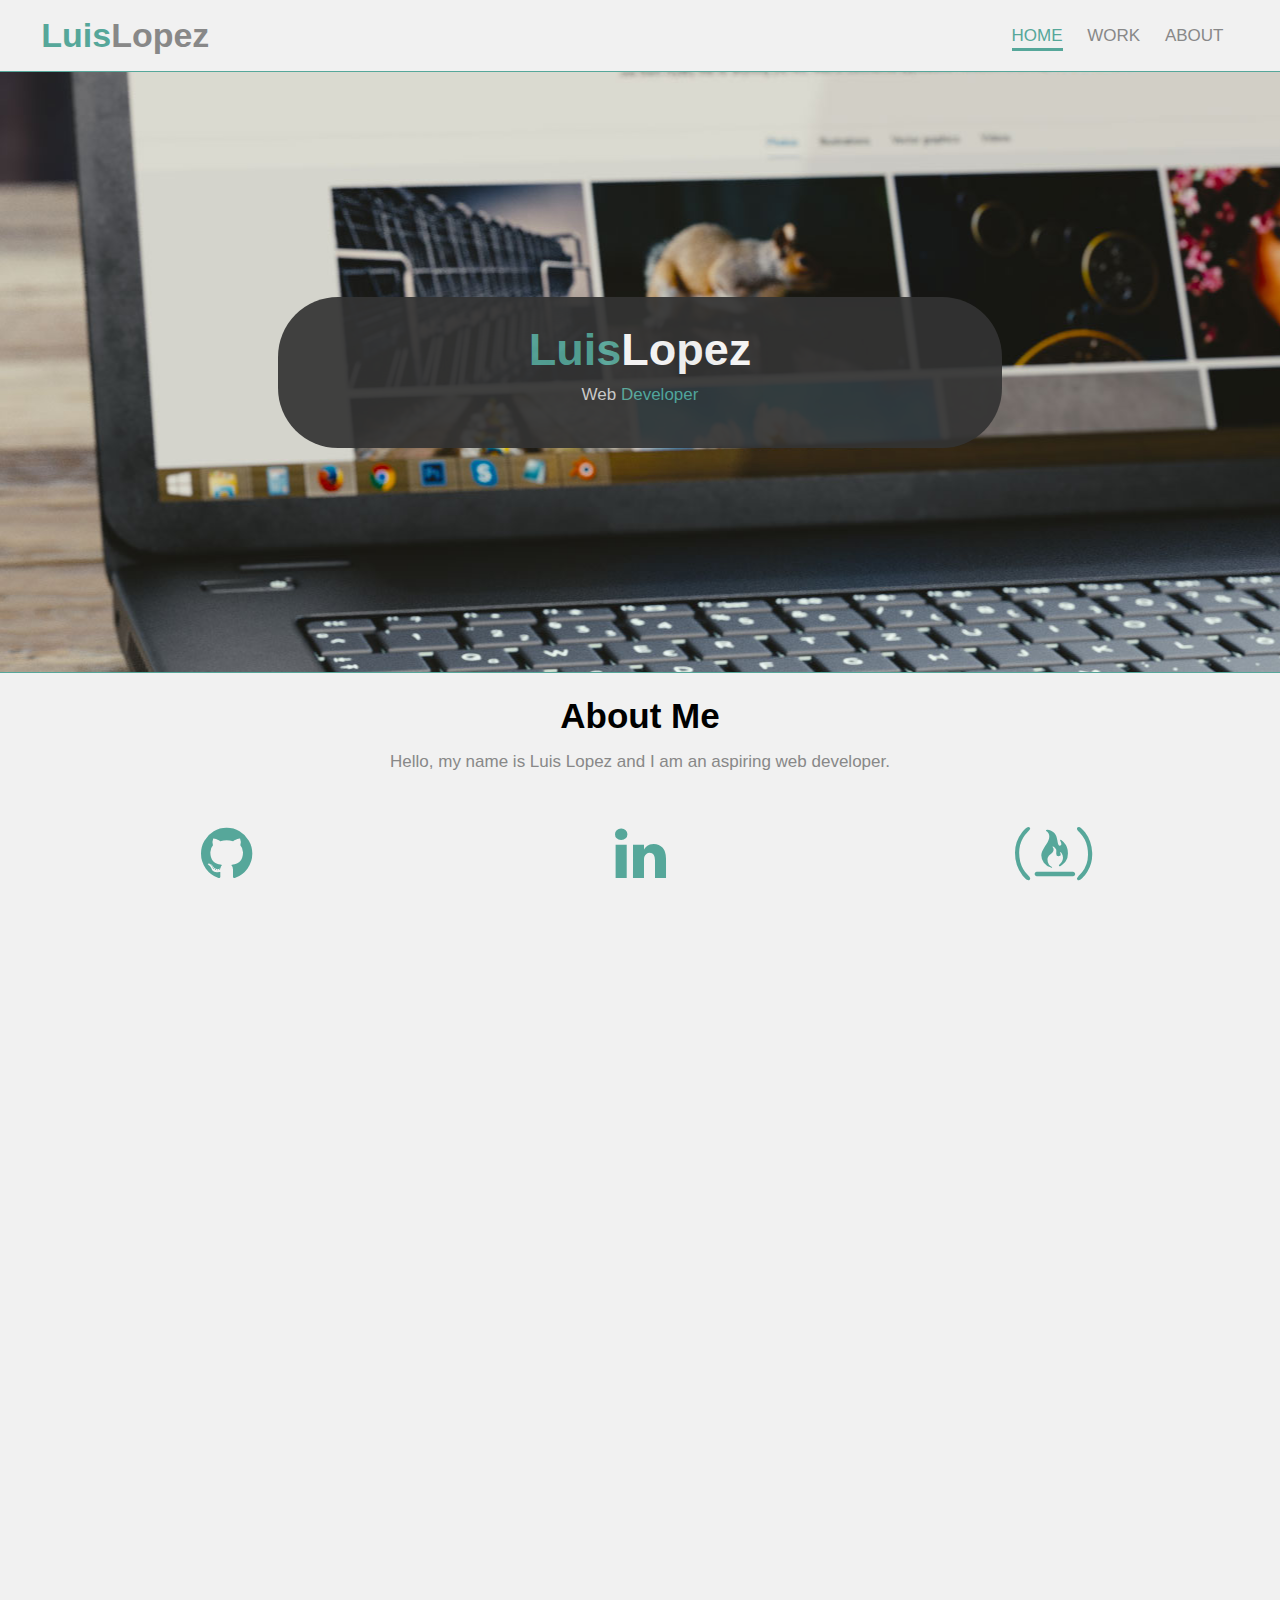
<file: pages/original-portfolio/index.html>
<!DOCTYPE html>
<html lang="en">

<head>
  <meta charset="UTF-8">
  <meta name="viewport" content="width=device-width, initial-scale=1.0">
  <meta http-equiv="X-UA-Compatible" content="ie=edge">
  <meta name="msapplication-navbutton-color" content="#000000">
  <meta name="apple-mobile-web-app-capable" content="yes">
  <meta name="apple-mobile-web-app-status-bar-style" content="black">
  <meta name="description" content="Web Developer located in Charlotte, NC" />
  <link rel="canonical" href="http://luis-lopez.site" />
  <meta property="og:locale" content="en_US" />
  <meta property="og:type" content="website" />
  <meta property="og:title" content="Luis Lopez | Web Developer" />
  <meta name="description" content="Aspiring Web Developer located in Charlotte, NC. Using React and and other technologies to meet industry needs"
  />
  <meta property="og:url" content="http://luis-lopez.site" />
  <meta property="og:site_name" content="Luis Lopez" />
  <title>Luis Lopez | Web Developer</title>
  <link rel="stylesheet" href="css/style.css">
  <link rel="stylesheet" href="css/flexboxgrid.css">
  <link rel="stylesheet" href="css/font-awesome.css">
</head>

<body>
  <!-- HEADER -->
  <header id='main-header'>
    <div class="container">
      <div class="row end-sm end-md end-lg center-xs middle-xs middle-sm middle-md middle-lg">
        <div class="col-xs-12 col-sm-2 col-md-2 col-lg-2">
          <a href="index.html">
            <h1 id="name">
              <span class="primary-text">Luis</span>Lopez</h1>
          </a>
        </div>
        <div class="col-xs-12 col-sm-10 col-md-10 col-lg-10">
          <nav id='navbar'>
            <ul>
              <li class='current'>
                <a href="index.html">Home</a>
              </li>
              <li>
                <a href="work.html">Work</a>
              </li>
              <li>
                <a href="about.html">About</a>
              </li>
            </ul>
          </nav>
        </div>
      </div>
    </div>
  </header>

  <!-- SHOWCASE -->
  <section id='showcase'>
    <div class="container">
      <div class="row center-xs center-sm center-md center-lg middle-xs middle-sm middle-md middle-lg">
        <div class="col-xs-10 col-sm-10 col-md-10 col-lg-7 showcase-content">
          <h1 id="name">
            <span class="primary-text">Luis</span>Lopez</h1>
          <p>Web
            <span class="primary-text">Developer</span>
          </p>
        </div>
      </div>
    </div>
  </section>

  <!-- FEATURES -->
  <section id='features'>
    <div class="container">
      <div class="row center-xs center-sm center-md center-lg">
        <div class="col-xs-12 col-sm-12 col-md-12 col-lg-12">
          <h2>About Me</h2>
          <p>Hello, my name is Luis Lopez and I am an aspiring web developer.</p>
          <!-- ICON ROW 1 -->
          <div class="row center-xs center-sm center-md center-lg">
            <div class="col-xs-12 col-sm-4 col-md-4 col-lg-4">
              <i class="fa fa-github"></i>
              <br>
              <a href="https://github.com/spartanhero93">
                <h4>Github Account</h4>
              </a>
              <p>Most projects include React, I also have some backend porjects.</p>
            </div>
            <div class="col-xs-12 col-sm-4 col-md-4 col-lg-4">
              <i class="fa fa-linkedin"></i>
              <br>
              <a href="https://www.linkedin.com/in/luis-lopez-385102156/">
                <h4>LinkedIn Account</h4>
              </a>
              <p>Inlcudes my Resume and current work experience</p>
            </div>
            <div class="col-xs-12 col-sm-4 col-md-4 col-lg-4">
              <i class="fa fa-free-code-camp"></i>
              <br>
              <a href="https://www.freecodecamp.org/spartanhero93">
                <h4>Free Code Camp Account</h4>
              </a>
              <p>Currently trying to get Front-end and Back-end certifications.</p>
            </div>

            <!-- ICON ROW 2 -->
            <div class="row center-xs center-sm center-md center-lg">
              <div class="col-xs-12 col-sm-4 col-md-4 col-lg-4">
                <i class="fa fa-envelope"></i>
                <br>
                <a href="mailto:spartanhero93@gmail.com">
                  <h4>Email me</h4>
                </a>
                <p>You can email me anytime, just be sure to have a subject attached!</p>
              </div>
              <div class="col-xs-12 col-sm-4 col-md-4 col-lg-4">
                <i class="fa fa-link"></i>
                <br>
                <a href="https://www.udemy.com/user/20719973-0d43-4808-abc2-41d285e94f9e/">
                  <h4>Udemy Profile</h4>
                </a>
                <p>Currently learning more React/Redux.</p>
              </div>
              <div class="col-xs-12 col-sm-4 col-md-4 col-lg-4">
                <i class="fa fa-codepen"></i>
                <br>
                <a href="https://codepen.io/spartanhero93/">
                  <h4>CodePen Account</h4>
                </a>
                <p>Trying to improve my css when I have time.</p>
              </div>
            </div>
          </div>
        </div>
      </div>
  </section>

  <!-- SKILLS SECTION -->
  <section id='skills'>
    <div class="container">
      <div class="row center-xs center-sm center-md center-lg middle-xs middle-sm middle-md middle-lg">
        <div class="col-xs-12 col-sm-6 col-md-6 col-lg-6">
          <img src="images/web-dev.jpg" alt="" srcset="">
        </div>
        <div class="col-xs-12 col-sm-6 col-md-6 col-lg-6">
          <h2>Skills</h2>
          <ul>
            <h3>Front End</h3>
            <li>
              <i class="fa fa-check"></i> HTML5 , CSS3, and Javascript ES6</li>
            <li>
              <i class="fa fa-check"></i> React, Redux, Babel, Webpack</li>
            <li>
              <i class="fa fa-check"></i> Bootstrap, React-Bootstrap</li>
            <hr>
            <h3>Back-end</h3>
            <li>
              <i class="fa fa-check"></i> Node, NPM</li>
            <li>
              <i class="fa fa-check"></i> Express</li>
            <li>
              <i class="fa fa-check"></i> MongoDB, Mongoose</li>
          </ul>
        </div>
      </div>
    </div>
  </section>

  <!-- PERSONAL INFO -->

  <section id='personal'>
    <div class="container">
      <div class="row">
        <div class="col-xs-12 col-sm-6 col-md-6 col-lg-6">
          <h4>Contact Me</h4>
          <br>
          <ul>
            <li>
              <i class="fa fa-phone"></i> (704) 635-4641</li>
            <li>
              <i class="fa fa-envelope"></i> name.luislopez@gmail.com</li>
            <li>
              <i class="fa fa-map"></i> Charlotte NC</li>
          </ul>
        </div>
        <div class="col-xs-12 col-sm-6 col-md-6 col-lg-6">
          <h4>About Me</h4>
          <p>I am currently freelancing, but hope to find a wonderful company and team of people who can help me along in my
            career as a web developer!
          </p>
        </div>
      </div>
    </div>
  </section>

  <!-- FOOTER -->

  <footer id='main-footer'>
    <div class="container">
      <div class="row center-xs center-sm center-md center-lg">
        <div class="col-xs-12 col-sm-12 col-md-12 col-lg-12">
          <p>Copyright &copy; 2018 | Luis E Lopez</p>
        </div>
      </div>
    </div>
  </footer>

</body>

</html>
</file>
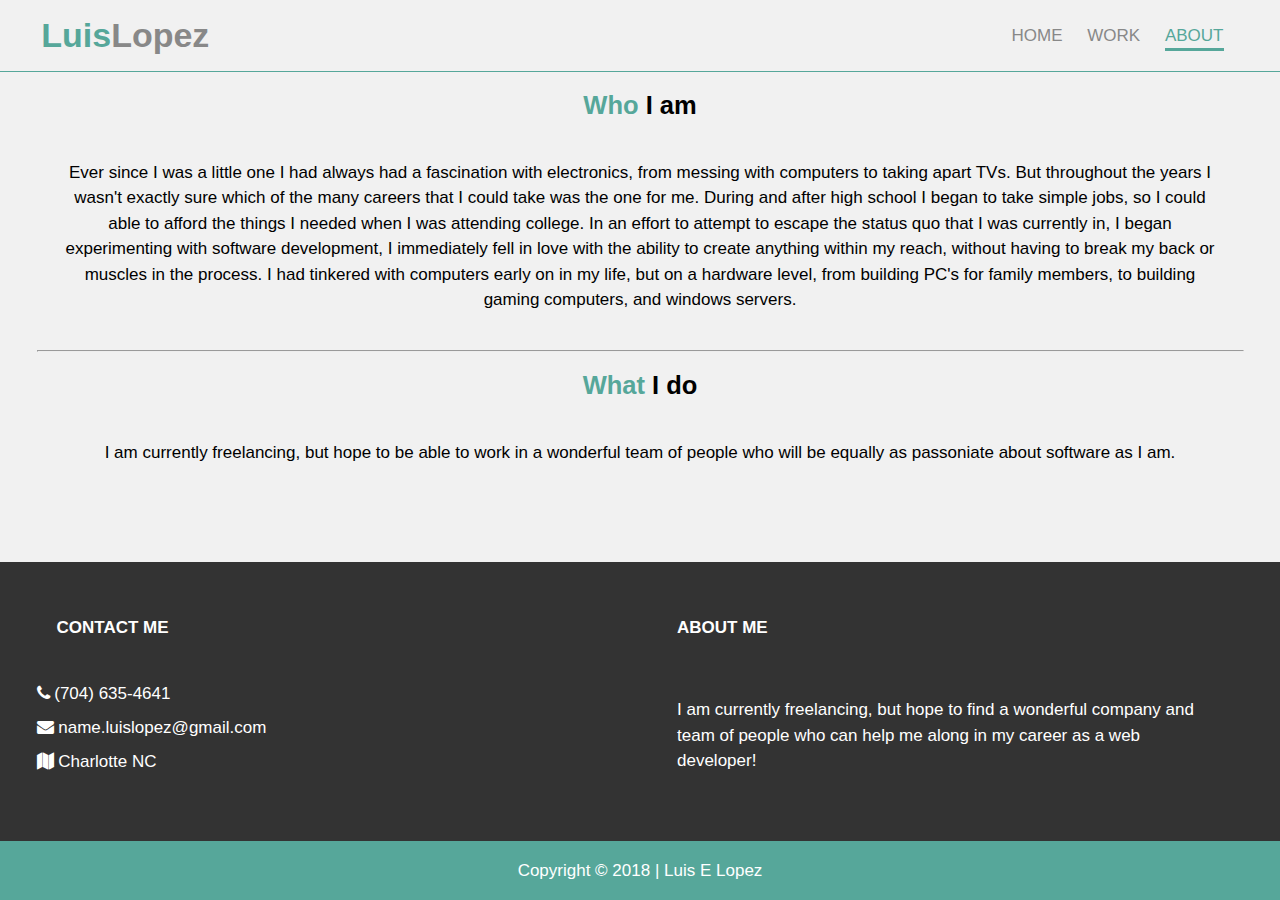
<file: pages/original-portfolio/about.html>
<!DOCTYPE html>
<html lang="en">

<head>
  <meta charset="UTF-8">
  <meta name="viewport" content="width=device-width, initial-scale=1.0">
  <meta http-equiv="X-UA-Compatible" content="ie=edge">
  <meta name="msapplication-navbutton-color" content="#000000">
  <meta name="apple-mobile-web-app-capable" content="yes">
  <meta name="apple-mobile-web-app-status-bar-style" content="black">
  <meta name="description" content="Web Developer located in Charlotte, NC" />
  <link rel="canonical" href="http://luis-lopez.site" />
  <meta property="og:locale" content="en_US" />
  <meta property="og:type" content="website" />
  <meta property="og:title" content="Luis Lopez | Web Developer" />
  <meta name="description" content="Aspiring Web Developer located in Charlotte, NC. Using React and and other technologies to meet industry needs"
  />
  <meta property="og:url" content="http://luis-lopez.site" />
  <meta property="og:site_name" content="Luis Lopez" />
  <title>Luis Lopez | Web Developer</title>
  <link rel="stylesheet" href="css/style.css">
  <link rel="stylesheet" href="css/flexboxgrid.css">
  <link rel="stylesheet" href="css/font-awesome.css">
</head>

<body>
  <!-- HEADER -->
  <header id='main-header'>
    <div class="container">
      <div class="row end-sm end-md end-lg center-xs middle-xs middle-sm middle-md middle-lg">
        <div class="col-xs-12 col-sm-2 col-md-2 col-lg-2">
          <a href="index.html">
            <h1>
              <span class="primary-text">Luis</span>Lopez</h1>
          </a>
        </div>
        <div class="col-xs-12 col-sm-10 col-md-10 col-lg-10">
          <nav id='navbar'>
            <ul>
              <li>
                <a href="index.html">Home</a>
              </li>
              <li>
                <a href="work.html">Work</a>
              </li>
              <li class='current'>
                <a href="about.html">About</a>
              </li>
            </ul>
          </nav>
        </div>
      </div>
    </div>
  </header>


  <!-- MAIN PAGE -->
  <section id='page'>
    <div class="container">
      <div class="row center-xs center-sm center-md center-lg">
        <div class="col-xs-12 col-sm-12 col-md-12 col-lg-12">
          <h2>
            <span class="primary-text">Who</span> I am</h2>
          <p>Ever since I was a little one I had always had a fascination with electronics, from messing with computers to taking
            apart TVs. But throughout the years I wasn't exactly sure which of the many careers that I could take was the
            one for me. During and after high school I began to take simple jobs, so I could able to afford the things I
            needed when I was attending college. In an effort to attempt to escape the status quo that I was currently in,
            I began experimenting with software development, I immediately fell in love with the ability to create anything
            within my reach, without having to break my back or muscles in the process. I had tinkered with computers early
            on in my life, but on a hardware level, from building PC's for family members, to building gaming computers,
            and windows servers.
          </p>
          <hr>
          <h2>
            <span class="primary-text">What</span> I do</h2>
          <p>I am currently freelancing, but hope to be able to work in a wonderful team of people who will be equally as passoniate
            about software as I am.
          </p>
        </div>
      </div>
    </div>
  </section>


  <!-- PERSONAL INFO -->

  <section id='personal'>
    <div class="container">
      <div class="row">
        <div class="col-xs-12 col-sm-6 col-md-6 col-lg-6">
          <h4>Contact Me</h4>
          <ul>
            <li>
              <i class="fa fa-phone"></i> (704) 635-4641</li>
            <li>
              <i class="fa fa-envelope"></i> name.luislopez@gmail.com</li>
            <li>
              <i class="fa fa-map"></i> Charlotte NC</li>
          </ul>
        </div>
        <div class="col-xs-12 col-sm-6 col-md-6 col-lg-6">
          <h4>About Me</h4>
          <p>I am currently freelancing, but hope to find a wonderful company and team of people who can help me along in my
            career as a web developer!
          </p>
        </div>
      </div>
    </div>
  </section>

  <!-- FOOTER -->

  <footer id='main-footer'>
    <div class="container">
      <div class="row center-xs center-sm center-md center-lg">
        <div class="col-xs-12 col-sm-12 col-md-12 col-lg-12">
          <p>Copyright &copy; 2018 | Luis E Lopez</p>
        </div>
      </div>
    </div>
  </footer>

</body>

</html>
</file>
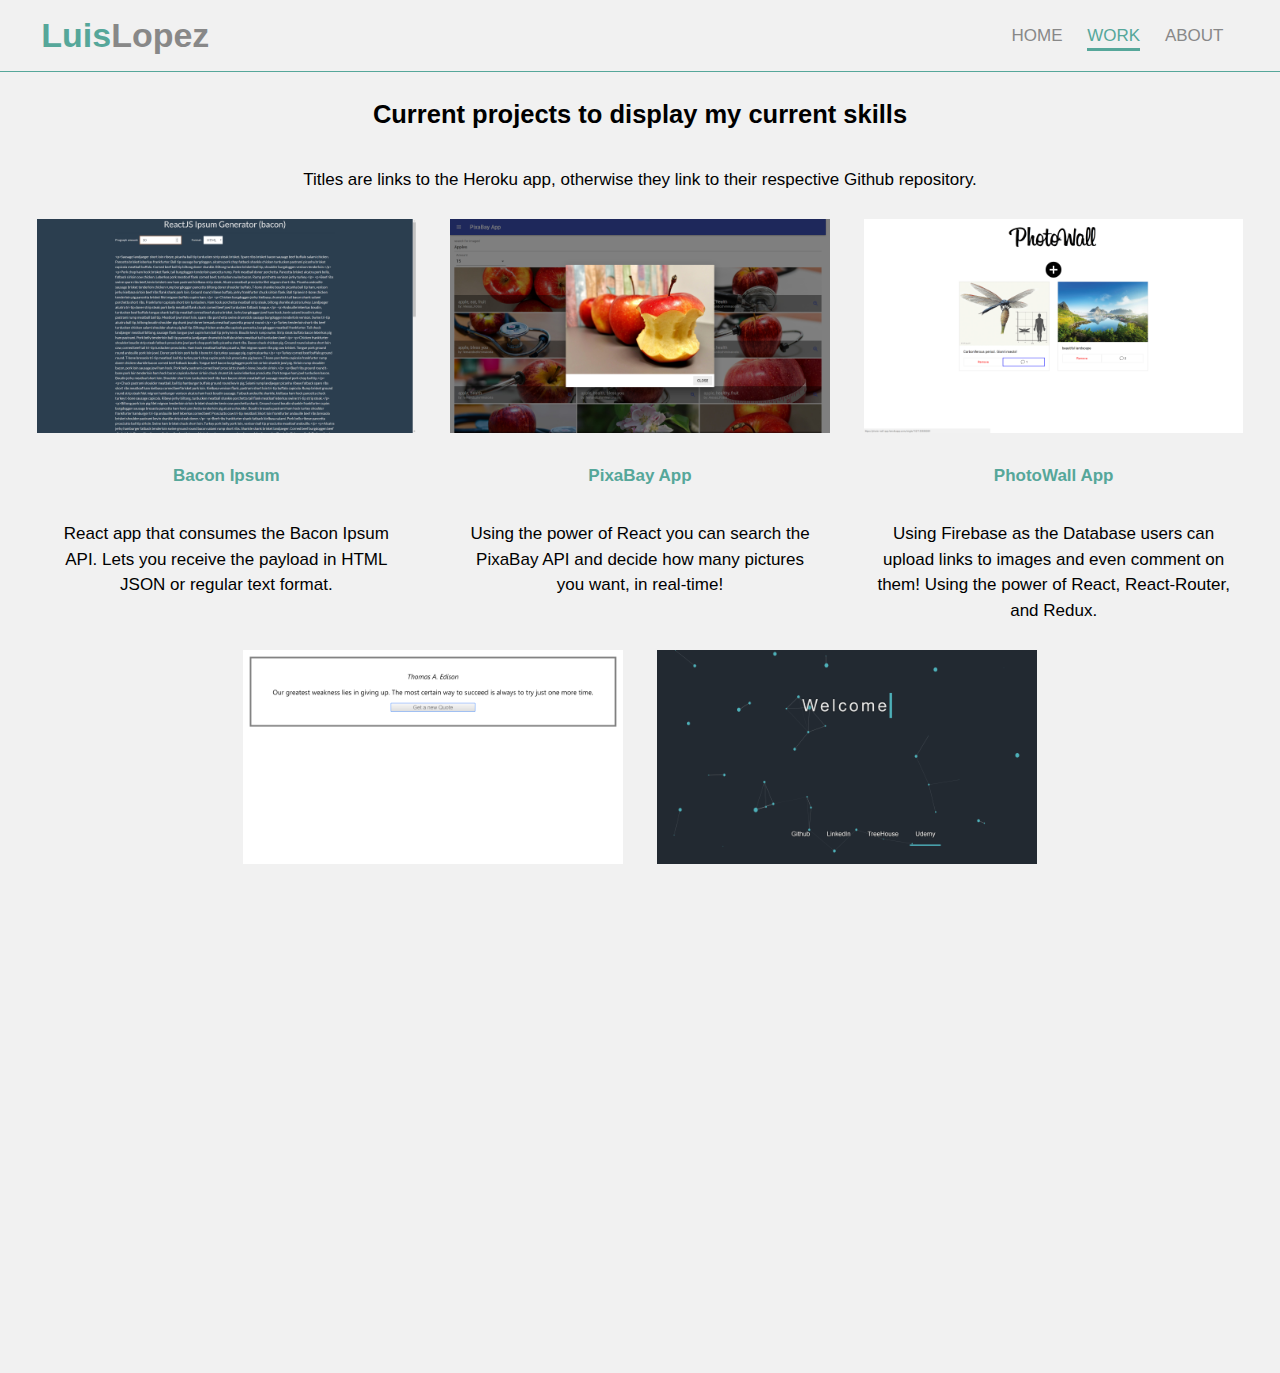
<file: pages/original-portfolio/work.html>
<!DOCTYPE html>
<html lang="en">

<head>
  <meta charset="UTF-8">
  <meta name="viewport" content="width=device-width, initial-scale=1.0">
  <meta http-equiv="X-UA-Compatible" content="ie=edge">
  <meta name="msapplication-navbutton-color" content="#000000">
  <meta name="apple-mobile-web-app-capable" content="yes">
  <meta name="apple-mobile-web-app-status-bar-style" content="black">
  <meta name="description" content="Web Developer located in Charlotte, NC" />
  <link rel="canonical" href="http://luis-lopez.site" />
  <meta property="og:locale" content="en_US" />
  <meta property="og:type" content="website" />
  <meta property="og:title" content="Luis Lopez | Web Developer" />
  <meta name="description" content="Aspiring Web Developer located in Charlotte, NC. Using React and and other technologies to meet industry needs"
  />
  <meta property="og:url" content="http://luis-lopez.site" />
  <meta property="og:site_name" content="Luis Lopez" />
  <title>Luis Lopez | Web Developer</title>
  <link rel="stylesheet" href="css/style.css">
  <link rel="stylesheet" href="css/flexboxgrid.css">
  <link rel="stylesheet" href="css/font-awesome.css">
</head>

<body>
  <!-- HEADER -->
  <header id='main-header'>
    <div class="container">
      <div class="row end-sm end-md end-lg center-xs middle-xs middle-sm middle-md middle-lg">
        <div class="col-xs-12 col-sm-2 col-md-2 col-lg-2">
          <a href="index.html">
            <h1>
              <span class="primary-text">Luis</span>Lopez</h1>
          </a>
        </div>
        <div class="col-xs-12 col-sm-10 col-md-10 col-lg-10">
          <nav id='navbar'>
            <ul>
              <li>
                <a href="index.html">Home</a>
              </li>
              <li class='current'>
                <a href="index.html">Work</a>
              </li>
              <li>
                <a href="about.html">About</a>
              </li>
            </ul>
          </nav>
        </div>
      </div>
    </div>
  </header>


  <!-- WORK -->
  <section id='work'>
    <div class="container">
      <div class="row center-xs center-sm center-md center-lg">
        <div class="col-xs-12 col-sm-12 col-md-12 col-lg-12">
          <h2>Current projects to display my current skills</h2>
          <p>Titles are links to the Heroku app, otherwise they link to their respective Github repository.</p>

          <!-- ICON ROW 1 -->
          <div class="row center-xs center-sm center-md center-lg">
            <div class="col-xs-12 col-sm-4 col-md-4 col-lg-4">
              <img src="./work_images/bacon.jpg" alt="">
              <br>
              <a href="https://bacon-text-ipsum.herokuapp.com" target="_blank">
                <h4>Bacon Ipsum</h4>
              </a>
              <p>React app that consumes the Bacon Ipsum API. Lets you receive the payload in HTML JSON or regular text format.</p>
            </div>
            <div class="col-xs-12 col-sm-4 col-md-4 col-lg-4">
              <img src="./work_images/pixabay.jpg" alt="">
              <br>
              <a href="https://pixabay-app-react.herokuapp.com/" target="_blank">
                <h4>PixaBay App</h4>
              </a>
              <p>Using the power of React you can search the PixaBay API and decide how many pictures you want, in real-time!</p>
            </div>

            <div class="col-xs-12 col-sm-4 col-md-4 col-lg-4">
              <img src="./work_images/photowall.jpg" alt="">
              <br>
              <a href="https://photo-wall-app.herokuapp.com/" target="_blank">
                <h4>PhotoWall App</h4>
              </a>
              <p>Using Firebase as the Database users can upload links to images and even comment on them! Using the power of
                React, React-Router, and Redux.</p>
            </div>

            <!-- ICON ROW 2 -->
            <div class="col-xs-12 col-sm-4 col-md-4 col-lg-4">
              <img src="./work_images/quotemachine.jpg" alt="">
              <br>
              <a href="https://github.com/spartanhero93/quote-machine-react-andVanilla" target="_blank">
                <h4>Quote Machine App</h4>
              </a>
              <p>One of my first apps that uses Node for the backend to run an express server and serve quotes to the client.</p>
            </div>

            <div class="col-xs-12 col-sm-4 col-md-4 col-lg-4">
              <img src="./work_images/portfolio_alpha.jpg" alt="">
              <br>
              <a href="https://github.com/spartanhero93/New-Portfolio" target="_blank">
                <h4>Canvas Portfolio</h4>
              </a>
              <p>A work-in-progress portfolio that uses canvas, React , and styled-components to showcase my improvement in
                front end development.
              </p>
            </div>

          </div>
        </div>
      </div>
    </div>
  </section>


  <!-- PERSONAL INFO -->

  <section id='personal'>
    <div class="container">
      <div class="row">
        <div class="col-xs-12 col-sm-6 col-md-6 col-lg-6">
          <h4>Contact Me</h4>
          <ul>
            <li>
              <i class="fa fa-phone"></i> (704) 635-4641</li>
            <li>
              <i class="fa fa-envelope"></i> name.luislopez@gmail.com</li>
            <li>
              <i class="fa fa-map"></i> Charlotte NC</li>
          </ul>
        </div>
        <div class="col-xs-12 col-sm-6 col-md-6 col-lg-6">
          <h4>About Me</h4>
          <p>I am currently freelancing, but hope to find a wonderful company and team of people who can help me along in my
            career as a web developer!
          </p>
        </div>
      </div>
    </div>
  </section>

  <!-- FOOTER -->

  <footer id='main-footer'>
    <div class="container">
      <div class="row center-xs center-sm center-md center-lg">
        <div class="col-xs-12 col-sm-12 col-md-12 col-lg-12">
          <p>Copyright &copy; 2018 | Luis E Lopez</p>
        </div>
      </div>
    </div>
  </footer>

</body>

</html>
</file>
<file: pages/original-portfolio/css/style.css>
html, body {
  font-family: 'Open-sans', sans-serif;
  font-size: 17px;
  line-height: 1.5em;
  margin: 0;
  padding: 0;
  display: flex;
  min-height: 100%;
  flex-direction: column;
  background-color: rgb(241, 241, 241);
  height: 100%;
  overflow-x: hidden;
}

img {
  width: 100%;
}

.container {
  margin: auto;
  min-height: 100%;
}

section {
  /* flex: 1; would be enough but it looks bad in IE */
  flex: 1 0 auto;
}

/* COMMON CLASSES */

.primary-text {
  color: #56a79a;
}

.primary-background {
  color: #56a79a;
}

/* HEADER */

#main-header {
  border-bottom: 1px solid #56a79a;
}

#main-header a {
  text-decoration: none;
  color: #888;
}

#main-header h1:hover {
  text-decoration: underline;
}

/* NAVBAR */

#navbar {
  text-transform: uppercase;
}

#navbar li {
  display: inline;
  padding-right: 20px;
  list-style: none;
}

#navbar a {
  text-decoration: none;
  color: #888;
}

#navbar li.current a, #navbar a:hover {
  color: #56a79a;
  border-bottom: 3px solid #56a79a;
  padding-bottom: 3px;
}

/* SHOWCASE */

#showcase {
  background: url('../images/nonMac.jpeg') no-repeat center center;
  border-bottom: 1px solid #56a79a;
  margin-bottom: 30px;
}

#showcase .row {
  height: 600px;
}

#showcase h1 {
  font-size: 45px;
  margin: 0;
  padding-bottom: 20px;
}

#showcase p {
  color: #ccc;
  margin: 0;
}

#showcase .showcase-content {
  background: #333;
  color: #fff;
  border-radius: 60px;
  padding: 40px;
  opacity: 0.92;
}

/* FEATURES */

#features h2 {
  font-size: 35px;
  margin: 0;
  padding-bottom: 10px;
}

#features p {
  color: #888;
  margin: 0;
  margin-bottom: 40px;
  padding: 10px;
}

#features .fa {
  font-size: 60px;
  color: #56a79a;
}

#features a {
  color: #56a79a;
  text-decoration: none;
}

#features a:hover {
  text-decoration: underline;
}

/* SKILLS */

#skills {
  background: #333 url('../images/info-bg.jpg') no-repeat;
  color: #fff;
}

#skills h2 {
  font-size: 35px;
  margin: 0;
  padding-bottom: 5%;
  padding-top: 5%;
}

#skills ul {
  list-style: none;
  padding: 0;
}

#skills li {
  line-height: 2em;
  font-size: 20px;
}

#skills img {
  padding-top: 5%;
  padding-bottom: 5%;
}

/* PERSONAL INFO */

#personal {
  background: #333;
  color: white;
  padding: 10px 0;
}

#personal h4 {
  text-transform: uppercase;
  margin-bottom: 0;
  padding: 20px;
}

#personal ul {
  padding: 0;
  list-style: none;
  line-height: 2em;
}

#personal p {
  padding: 20px;
}

/* FOOTER */

#main-footer {
  background: #56a79a;
  color: #fff;
}

/* PAGE */

#page {
  margin-bottom: 40px;
}

#page p {
  padding: 20px;
}

#work h2 {
  padding: 0.5rem;
}

#work p {
  padding: 10px;
}
#work a {
  color: #56a79a;
  text-decoration: none;
}
#work a:hover {
  text-decoration: underline;
}

/* MEDIA QUERIES */

@media (max-width: 800px) {
  #showcase h1 {
    font-size: 30px;
  }
}

@media (max-width: 770px) {
  #personal {
    text-align: center;
  }
}

@media (max-width: 500px) {
  #showcase .showcase-content {
    padding: 20px 20px;
  }
}
</file>
<file: pages/original-portfolio/css/flexboxgrid.css>
/* Uncomment and set these variables to customize the grid. */

.container-fluid {
  margin-right: auto;
  margin-left: auto;
  padding-right: 2rem;
  padding-left: 2rem;
}

.row {
  box-sizing: border-box;
  display: -ms-flexbox;
  display: -webkit-box;
  display: flex;
  -ms-flex: 0 1 auto;
  -webkit-box-flex: 0;
  flex: 0 1 auto;
  -ms-flex-direction: row;
  -webkit-box-orient: horizontal;
  -webkit-box-direction: normal;
  flex-direction: row;
  -ms-flex-wrap: wrap;
  flex-wrap: wrap;
  margin-right: -1rem;
  margin-left: -1rem;
}

.row.reverse {
  -ms-flex-direction: row-reverse;
  -webkit-box-orient: horizontal;
  -webkit-box-direction: reverse;
  flex-direction: row-reverse;
}

.col.reverse {
  -ms-flex-direction: column-reverse;
  -webkit-box-orient: vertical;
  -webkit-box-direction: reverse;
  flex-direction: column-reverse;
}

.col-xs,
.col-xs-1,
.col-xs-2,
.col-xs-3,
.col-xs-4,
.col-xs-5,
.col-xs-6,
.col-xs-7,
.col-xs-8,
.col-xs-9,
.col-xs-10,
.col-xs-11,
.col-xs-12 {
  box-sizing: border-box;
  -ms-flex: 0 0 auto;
  -webkit-box-flex: 0;
  flex: 0 0 auto;
  padding-right: 1rem;
  padding-left: 1rem;
}

.col-xs {
  -webkit-flex-grow: 1;
  -ms-flex-positive: 1;
  -webkit-box-flex: 1;
  flex-grow: 1;
  -ms-flex-preferred-size: 0;
  flex-basis: 0;
  max-width: 100%;
}

.col-xs-1 {
  -ms-flex-preferred-size: 8.333%;
  flex-basis: 8.333%;
  max-width: 8.333%;
}

.col-xs-2 {
  -ms-flex-preferred-size: 16.667%;
  flex-basis: 16.667%;
  max-width: 16.667%;
}

.col-xs-3 {
  -ms-flex-preferred-size: 25%;
  flex-basis: 25%;
  max-width: 25%;
}

.col-xs-4 {
  -ms-flex-preferred-size: 33.333%;
  flex-basis: 33.333%;
  max-width: 33.333%;
}

.col-xs-5 {
  -ms-flex-preferred-size: 41.667%;
  flex-basis: 41.667%;
  max-width: 41.667%;
}

.col-xs-6 {
  -ms-flex-preferred-size: 50%;
  flex-basis: 50%;
  max-width: 50%;
}

.col-xs-7 {
  -ms-flex-preferred-size: 58.333%;
  flex-basis: 58.333%;
  max-width: 58.333%;
}

.col-xs-8 {
  -ms-flex-preferred-size: 66.667%;
  flex-basis: 66.667%;
  max-width: 66.667%;
}

.col-xs-9 {
  -ms-flex-preferred-size: 75%;
  flex-basis: 75%;
  max-width: 75%;
}

.col-xs-10 {
  -ms-flex-preferred-size: 83.333%;
  flex-basis: 83.333%;
  max-width: 83.333%;
}

.col-xs-11 {
  -ms-flex-preferred-size: 91.667%;
  flex-basis: 91.667%;
  max-width: 91.667%;
}

.col-xs-12 {
  -ms-flex-preferred-size: 100%;
  flex-basis: 100%;
  max-width: 100%;
}

.col-xs-offset-1 {
  margin-left: 8.333%;
}

.col-xs-offset-2 {
  margin-left: 16.667%;
}

.col-xs-offset-3 {
  margin-left: 25%;
}

.col-xs-offset-4 {
  margin-left: 33.333%;
}

.col-xs-offset-5 {
  margin-left: 41.667%;
}

.col-xs-offset-6 {
  margin-left: 50%;
}

.col-xs-offset-7 {
  margin-left: 58.333%;
}

.col-xs-offset-8 {
  margin-left: 66.667%;
}

.col-xs-offset-9 {
  margin-left: 75%;
}

.col-xs-offset-10 {
  margin-left: 83.333%;
}

.col-xs-offset-11 {
  margin-left: 91.667%;
}

.start-xs {
  -ms-flex-pack: start;
  -webkit-box-pack: start;
  justify-content: flex-start;
  text-align: start;
}

.center-xs {
  -ms-flex-pack: center;
  -webkit-box-pack: center;
  justify-content: center;
  text-align: center;
}

.end-xs {
  -ms-flex-pack: end;
  -webkit-box-pack: end;
  justify-content: flex-end;
  text-align: end;
}

.top-xs {
  -ms-flex-align: start;
  -webkit-box-align: start;
  align-items: flex-start;
}

.middle-xs {
  -ms-flex-align: center;
  -webkit-box-align: center;
  align-items: center;
}

.bottom-xs {
  -ms-flex-align: end;
  -webkit-box-align: end;
  align-items: flex-end;
}

.around-xs {
  -ms-flex-pack: distribute;
  justify-content: space-around;
}

.between-xs {
  -ms-flex-pack: justify;
  -webkit-box-pack: justify;
  justify-content: space-between;
}

.first-xs {
  -ms-flex-order: -1;
  -webkit-box-ordinal-group: 0;
  order: -1;
}

.last-xs {
  -ms-flex-order: 1;
  -webkit-box-ordinal-group: 2;
  order: 1;
}

@media only screen and (min-width: 48em) {
  .container {
    width: 46rem;
  }

  .col-sm,
  .col-sm-1,
  .col-sm-2,
  .col-sm-3,
  .col-sm-4,
  .col-sm-5,
  .col-sm-6,
  .col-sm-7,
  .col-sm-8,
  .col-sm-9,
  .col-sm-10,
  .col-sm-11,
  .col-sm-12 {
    box-sizing: border-box;
    -ms-flex: 0 0 auto;
    -webkit-box-flex: 0;
    flex: 0 0 auto;
    padding-right: 1rem;
    padding-left: 1rem;
  }

  .col-sm {
    -webkit-flex-grow: 1;
    -ms-flex-positive: 1;
    -webkit-box-flex: 1;
    flex-grow: 1;
    -ms-flex-preferred-size: 0;
    flex-basis: 0;
    max-width: 100%;
  }

  .col-sm-1 {
    -ms-flex-preferred-size: 8.333%;
    flex-basis: 8.333%;
    max-width: 8.333%;
  }

  .col-sm-2 {
    -ms-flex-preferred-size: 16.667%;
    flex-basis: 16.667%;
    max-width: 16.667%;
  }

  .col-sm-3 {
    -ms-flex-preferred-size: 25%;
    flex-basis: 25%;
    max-width: 25%;
  }

  .col-sm-4 {
    -ms-flex-preferred-size: 33.333%;
    flex-basis: 33.333%;
    max-width: 33.333%;
  }

  .col-sm-5 {
    -ms-flex-preferred-size: 41.667%;
    flex-basis: 41.667%;
    max-width: 41.667%;
  }

  .col-sm-6 {
    -ms-flex-preferred-size: 50%;
    flex-basis: 50%;
    max-width: 50%;
  }

  .col-sm-7 {
    -ms-flex-preferred-size: 58.333%;
    flex-basis: 58.333%;
    max-width: 58.333%;
  }

  .col-sm-8 {
    -ms-flex-preferred-size: 66.667%;
    flex-basis: 66.667%;
    max-width: 66.667%;
  }

  .col-sm-9 {
    -ms-flex-preferred-size: 75%;
    flex-basis: 75%;
    max-width: 75%;
  }

  .col-sm-10 {
    -ms-flex-preferred-size: 83.333%;
    flex-basis: 83.333%;
    max-width: 83.333%;
  }

  .col-sm-11 {
    -ms-flex-preferred-size: 91.667%;
    flex-basis: 91.667%;
    max-width: 91.667%;
  }

  .col-sm-12 {
    -ms-flex-preferred-size: 100%;
    flex-basis: 100%;
    max-width: 100%;
  }

  .col-sm-offset-1 {
    margin-left: 8.333%;
  }

  .col-sm-offset-2 {
    margin-left: 16.667%;
  }

  .col-sm-offset-3 {
    margin-left: 25%;
  }

  .col-sm-offset-4 {
    margin-left: 33.333%;
  }

  .col-sm-offset-5 {
    margin-left: 41.667%;
  }

  .col-sm-offset-6 {
    margin-left: 50%;
  }

  .col-sm-offset-7 {
    margin-left: 58.333%;
  }

  .col-sm-offset-8 {
    margin-left: 66.667%;
  }

  .col-sm-offset-9 {
    margin-left: 75%;
  }

  .col-sm-offset-10 {
    margin-left: 83.333%;
  }

  .col-sm-offset-11 {
    margin-left: 91.667%;
  }

  .start-sm {
    -ms-flex-pack: start;
    -webkit-box-pack: start;
    justify-content: flex-start;
    text-align: start;
  }

  .center-sm {
    -ms-flex-pack: center;
    -webkit-box-pack: center;
    justify-content: center;
    text-align: center;
  }

  .end-sm {
    -ms-flex-pack: end;
    -webkit-box-pack: end;
    justify-content: flex-end;
    text-align: end;
  }

  .top-sm {
    -ms-flex-align: start;
    -webkit-box-align: start;
    align-items: flex-start;
  }

  .middle-sm {
    -ms-flex-align: center;
    -webkit-box-align: center;
    align-items: center;
  }

  .bottom-sm {
    -ms-flex-align: end;
    -webkit-box-align: end;
    align-items: flex-end;
  }

  .around-sm {
    -ms-flex-pack: distribute;
    justify-content: space-around;
  }

  .between-sm {
    -ms-flex-pack: justify;
    -webkit-box-pack: justify;
    justify-content: space-between;
  }

  .first-sm {
    -ms-flex-order: -1;
    -webkit-box-ordinal-group: 0;
    order: -1;
  }

  .last-sm {
    -ms-flex-order: 1;
    -webkit-box-ordinal-group: 2;
    order: 1;
  }
}

@media only screen and (min-width: 62em) {
  .container {
    width: 61rem;
  }

  .col-md,
  .col-md-1,
  .col-md-2,
  .col-md-3,
  .col-md-4,
  .col-md-5,
  .col-md-6,
  .col-md-7,
  .col-md-8,
  .col-md-9,
  .col-md-10,
  .col-md-11,
  .col-md-12 {
    box-sizing: border-box;
    -ms-flex: 0 0 auto;
    -webkit-box-flex: 0;
    flex: 0 0 auto;
    padding-right: 1rem;
    padding-left: 1rem;
  }

  .col-md {
    -webkit-flex-grow: 1;
    -ms-flex-positive: 1;
    -webkit-box-flex: 1;
    flex-grow: 1;
    -ms-flex-preferred-size: 0;
    flex-basis: 0;
    max-width: 100%;
  }

  .col-md-1 {
    -ms-flex-preferred-size: 8.333%;
    flex-basis: 8.333%;
    max-width: 8.333%;
  }

  .col-md-2 {
    -ms-flex-preferred-size: 16.667%;
    flex-basis: 16.667%;
    max-width: 16.667%;
  }

  .col-md-3 {
    -ms-flex-preferred-size: 25%;
    flex-basis: 25%;
    max-width: 25%;
  }

  .col-md-4 {
    -ms-flex-preferred-size: 33.333%;
    flex-basis: 33.333%;
    max-width: 33.333%;
  }

  .col-md-5 {
    -ms-flex-preferred-size: 41.667%;
    flex-basis: 41.667%;
    max-width: 41.667%;
  }

  .col-md-6 {
    -ms-flex-preferred-size: 50%;
    flex-basis: 50%;
    max-width: 50%;
  }

  .col-md-7 {
    -ms-flex-preferred-size: 58.333%;
    flex-basis: 58.333%;
    max-width: 58.333%;
  }

  .col-md-8 {
    -ms-flex-preferred-size: 66.667%;
    flex-basis: 66.667%;
    max-width: 66.667%;
  }

  .col-md-9 {
    -ms-flex-preferred-size: 75%;
    flex-basis: 75%;
    max-width: 75%;
  }

  .col-md-10 {
    -ms-flex-preferred-size: 83.333%;
    flex-basis: 83.333%;
    max-width: 83.333%;
  }

  .col-md-11 {
    -ms-flex-preferred-size: 91.667%;
    flex-basis: 91.667%;
    max-width: 91.667%;
  }

  .col-md-12 {
    -ms-flex-preferred-size: 100%;
    flex-basis: 100%;
    max-width: 100%;
  }

  .col-md-offset-1 {
    margin-left: 8.333%;
  }

  .col-md-offset-2 {
    margin-left: 16.667%;
  }

  .col-md-offset-3 {
    margin-left: 25%;
  }

  .col-md-offset-4 {
    margin-left: 33.333%;
  }

  .col-md-offset-5 {
    margin-left: 41.667%;
  }

  .col-md-offset-6 {
    margin-left: 50%;
  }

  .col-md-offset-7 {
    margin-left: 58.333%;
  }

  .col-md-offset-8 {
    margin-left: 66.667%;
  }

  .col-md-offset-9 {
    margin-left: 75%;
  }

  .col-md-offset-10 {
    margin-left: 83.333%;
  }

  .col-md-offset-11 {
    margin-left: 91.667%;
  }

  .start-md {
    -ms-flex-pack: start;
    -webkit-box-pack: start;
    justify-content: flex-start;
    text-align: start;
  }

  .center-md {
    -ms-flex-pack: center;
    -webkit-box-pack: center;
    justify-content: center;
    text-align: center;
  }

  .end-md {
    -ms-flex-pack: end;
    -webkit-box-pack: end;
    justify-content: flex-end;
    text-align: end;
  }

  .top-md {
    -ms-flex-align: start;
    -webkit-box-align: start;
    align-items: flex-start;
  }

  .middle-md {
    -ms-flex-align: center;
    -webkit-box-align: center;
    align-items: center;
  }

  .bottom-md {
    -ms-flex-align: end;
    -webkit-box-align: end;
    align-items: flex-end;
  }

  .around-md {
    -ms-flex-pack: distribute;
    justify-content: space-around;
  }

  .between-md {
    -ms-flex-pack: justify;
    -webkit-box-pack: justify;
    justify-content: space-between;
  }

  .first-md {
    -ms-flex-order: -1;
    -webkit-box-ordinal-group: 0;
    order: -1;
  }

  .last-md {
    -ms-flex-order: 1;
    -webkit-box-ordinal-group: 2;
    order: 1;
  }
}

@media only screen and (min-width: 75em) {
  .container {
    width: 71rem;
  }

  .col-lg,
  .col-lg-1,
  .col-lg-2,
  .col-lg-3,
  .col-lg-4,
  .col-lg-5,
  .col-lg-6,
  .col-lg-7,
  .col-lg-8,
  .col-lg-9,
  .col-lg-10,
  .col-lg-11,
  .col-lg-12 {
    box-sizing: border-box;
    -ms-flex: 0 0 auto;
    -webkit-box-flex: 0;
    flex: 0 0 auto;
    padding-right: 1rem;
    padding-left: 1rem;
  }

  .col-lg {
    -webkit-flex-grow: 1;
    -ms-flex-positive: 1;
    -webkit-box-flex: 1;
    flex-grow: 1;
    -ms-flex-preferred-size: 0;
    flex-basis: 0;
    max-width: 100%;
  }

  .col-lg-1 {
    -ms-flex-preferred-size: 8.333%;
    flex-basis: 8.333%;
    max-width: 8.333%;
  }

  .col-lg-2 {
    -ms-flex-preferred-size: 16.667%;
    flex-basis: 16.667%;
    max-width: 16.667%;
  }

  .col-lg-3 {
    -ms-flex-preferred-size: 25%;
    flex-basis: 25%;
    max-width: 25%;
  }

  .col-lg-4 {
    -ms-flex-preferred-size: 33.333%;
    flex-basis: 33.333%;
    max-width: 33.333%;
  }

  .col-lg-5 {
    -ms-flex-preferred-size: 41.667%;
    flex-basis: 41.667%;
    max-width: 41.667%;
  }

  .col-lg-6 {
    -ms-flex-preferred-size: 50%;
    flex-basis: 50%;
    max-width: 50%;
  }

  .col-lg-7 {
    -ms-flex-preferred-size: 58.333%;
    flex-basis: 58.333%;
    max-width: 58.333%;
  }

  .col-lg-8 {
    -ms-flex-preferred-size: 66.667%;
    flex-basis: 66.667%;
    max-width: 66.667%;
  }

  .col-lg-9 {
    -ms-flex-preferred-size: 75%;
    flex-basis: 75%;
    max-width: 75%;
  }

  .col-lg-10 {
    -ms-flex-preferred-size: 83.333%;
    flex-basis: 83.333%;
    max-width: 83.333%;
  }

  .col-lg-11 {
    -ms-flex-preferred-size: 91.667%;
    flex-basis: 91.667%;
    max-width: 91.667%;
  }

  .col-lg-12 {
    -ms-flex-preferred-size: 100%;
    flex-basis: 100%;
    max-width: 100%;
  }

  .col-lg-offset-1 {
    margin-left: 8.333%;
  }

  .col-lg-offset-2 {
    margin-left: 16.667%;
  }

  .col-lg-offset-3 {
    margin-left: 25%;
  }

  .col-lg-offset-4 {
    margin-left: 33.333%;
  }

  .col-lg-offset-5 {
    margin-left: 41.667%;
  }

  .col-lg-offset-6 {
    margin-left: 50%;
  }

  .col-lg-offset-7 {
    margin-left: 58.333%;
  }

  .col-lg-offset-8 {
    margin-left: 66.667%;
  }

  .col-lg-offset-9 {
    margin-left: 75%;
  }

  .col-lg-offset-10 {
    margin-left: 83.333%;
  }

  .col-lg-offset-11 {
    margin-left: 91.667%;
  }

  .start-lg {
    -ms-flex-pack: start;
    -webkit-box-pack: start;
    justify-content: flex-start;
    text-align: start;
  }

  .center-lg {
    -ms-flex-pack: center;
    -webkit-box-pack: center;
    justify-content: center;
    text-align: center;
  }

  .end-lg {
    -ms-flex-pack: end;
    -webkit-box-pack: end;
    justify-content: flex-end;
    text-align: end;
  }

  .top-lg {
    -ms-flex-align: start;
    -webkit-box-align: start;
    align-items: flex-start;
  }

  .middle-lg {
    -ms-flex-align: center;
    -webkit-box-align: center;
    align-items: center;
  }

  .bottom-lg {
    -ms-flex-align: end;
    -webkit-box-align: end;
    align-items: flex-end;
  }

  .around-lg {
    -ms-flex-pack: distribute;
    justify-content: space-around;
  }

  .between-lg {
    -ms-flex-pack: justify;
    -webkit-box-pack: justify;
    justify-content: space-between;
  }

  .first-lg {
    -ms-flex-order: -1;
    -webkit-box-ordinal-group: 0;
    order: -1;
  }

  .last-lg {
    -ms-flex-order: 1;
    -webkit-box-ordinal-group: 2;
    order: 1;
  }
}
</file>
